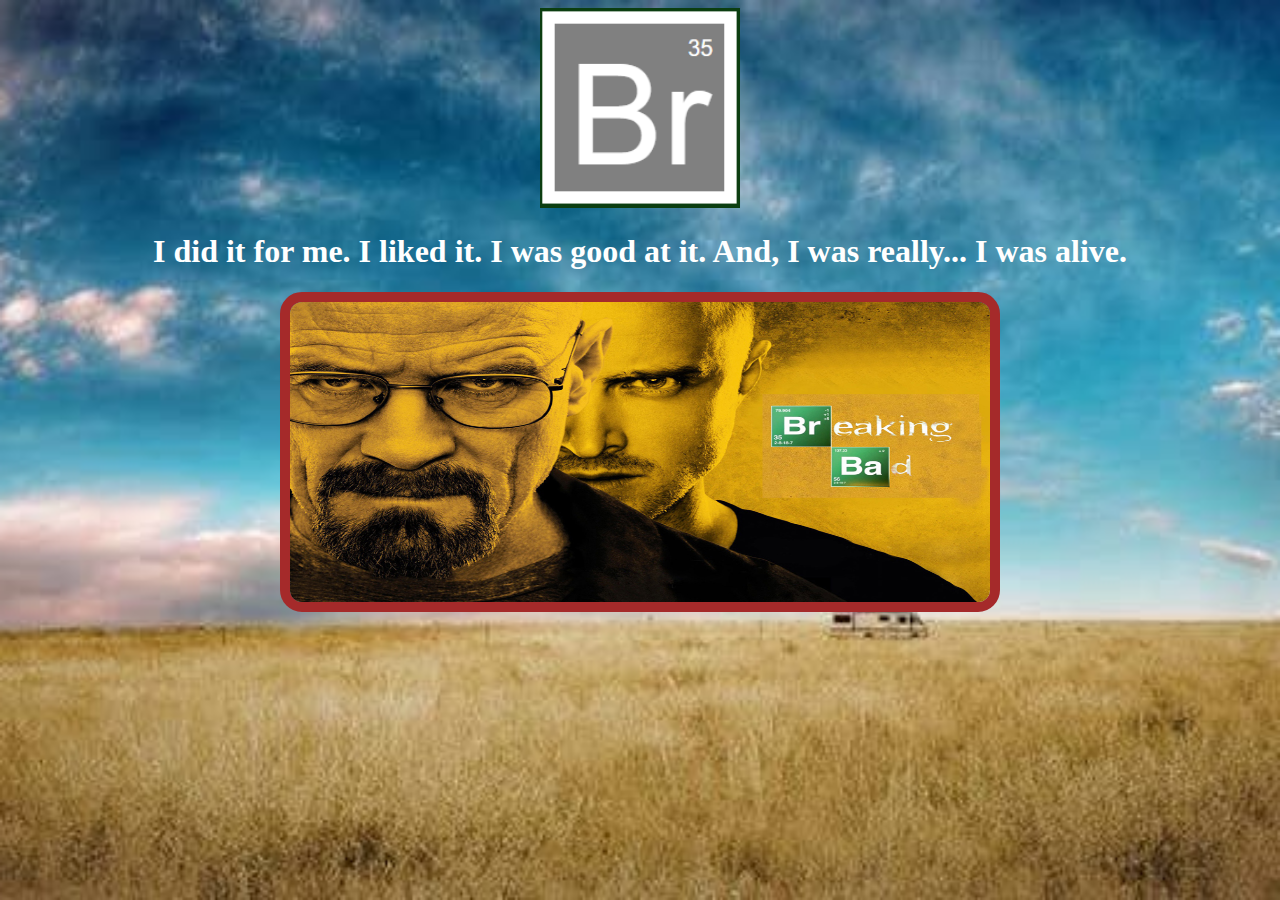
<file: index.html>
<!DOCTYPE html>

<html>

    <head>

        <meta charset = "UTF-8">
        <meta name = "viewport" content = "width = device-width, initial-scale = 1.0">

        <title>Breaking Bad</title>

        <link rel="icon" type="image/x-icon" href="./img/icon.png">
        <link rel="stylesheet" href="./css/main.css">

    </head>

    <body class="main_body">

        <center>

            <img src="./img/logo.PNG" alt="Logo" height="200px" width="200px"> 

            <h1>
                    I did it for me. I liked it. I was good at it. And, I was really... I was alive.
            </h1>


            <img class="poster" src="./img/poster.jpg" alt="Poster" width="700px" height="300px" usemap="#workmap"> 

            <map name="workmap">
              <area shape="rect" coords="483,103,667,143" alt="formulario" href="formulario.html">
              <area shape="rect" coords="541,146,622,184" alt="tabla periodica" href="tabla.html">
            </map> 

        </center>

    </body>

</html>
</file>
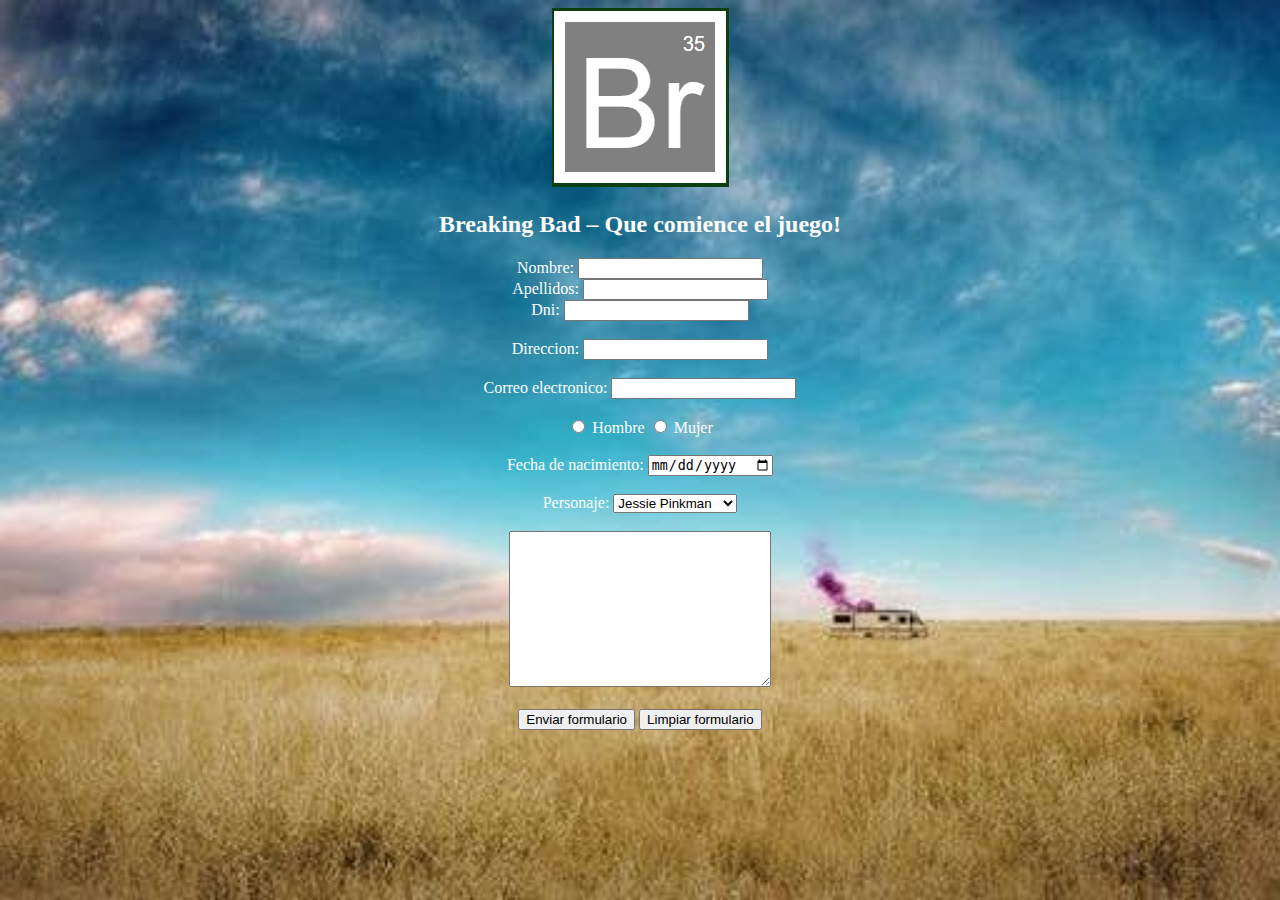
<file: formulario.html>
<!DOCTYPE html>

<html>

    <head>

        <meta charset = "UTF-8">
        <meta name = "viewport" content = "width = device-width, initial-scale = 1.0">

        <title>Breaking Bad</title>

        <link rel="icon" type="image/x-icon" href="./img/icon.png">
        <link rel="stylesheet" href="./css/main.css">

    </head>

    <body class="main_body">

        <center>

            <img src="./img/logo.PNG" alt="Logo" > 

            <h2>Breaking Bad – Que comience el juego!</h2>

            <form action="mailto:raul.rodriguez@proeducaglobal.com" enctype="text/plain">

                <label for="nombre">Nombre:</label>
                <input type="text" id="nombre" name="nombre" required><br>
                <label for="apellidos">Apellidos:</label>
                <input type="text" id="apellidos" name="apellidos" required><br>
                <label for="dni">Dni:</label>
                <input type="text" id="dni" name="dni"><br><br>  
                <label for="direccion">Direccion:</label>
                <input type="text" id="direccion" name="direccion" required><br><br>       
                <label for="email">Correo electronico:</label>
                <input type="text" id="email" name="email"><br><br>              

                <input type="radio" id="hombre" name="sexo" value="hombre">
                <label for="hombre">Hombre</label>
                <input type="radio" id="mujer" name="sexo" value="mujer">
                <label for="mujer">Mujer</label><br><br>

                <label for="nacimiento">Fecha de nacimiento:</label>
                <input type="date" id="nacimiento" name="nacimiento"> <br><br>

                <label for="cars">Personaje:</label>
                <select id="cars" name="cars">
                    <option value="volvo">Jessie Pinkman</option>
                    <option value="saab">Walter White,</option>
                    <option value="fiat">aul Goodman</option>
                    <option value="audi">Gustavo Fring</option>
                    <option value="audi">Pollos Hermanos</option>
                    <option value="audi">Otros personajes</option>
                </select> <br><br>

                <textarea name="texto" rows="10" cols="30">
                    
                </textarea> <br><br>

                <input type="submit" value="Enviar formulario">
                <input type="reset" value="Limpiar formulario"> 
            </form> 

        </center>

    </body>

</html>
</file>
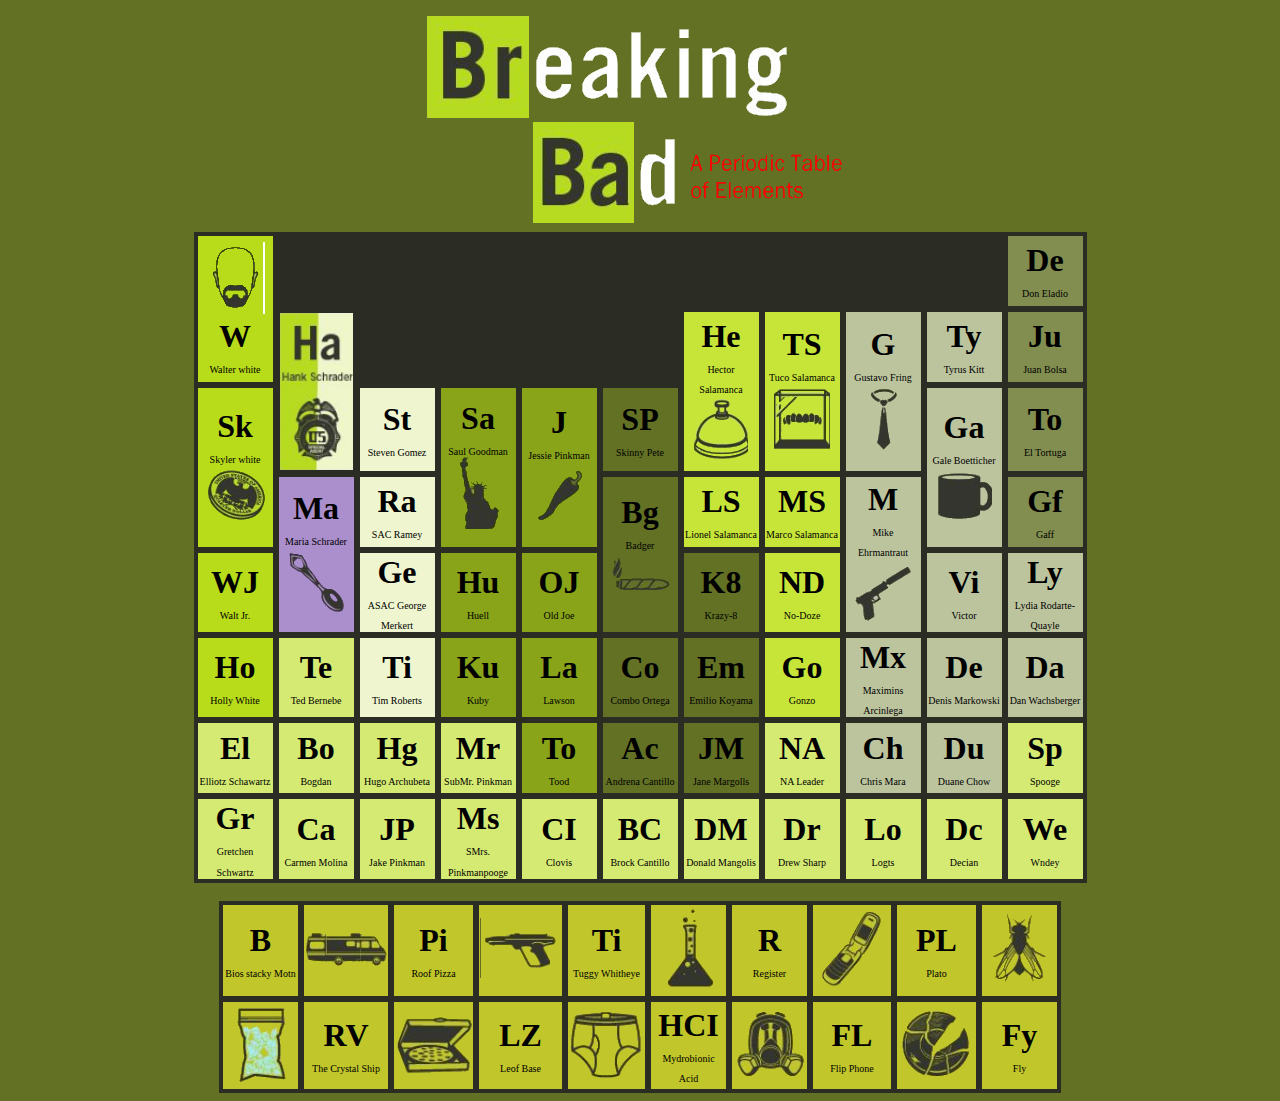
<file: tabla.html>
<!DOCTYPE html>

<html>

    <head>

        <meta charset = "UTF-8">
        <meta name = "viewport" content = "width = device-width, initial-scale = 1.0">

        <title>Breaking Bad</title>

        <link rel="icon" type="image/x-icon" href="./img/icon.png">
        <link rel="stylesheet" href="./css/main.css">

    </head>

    <body class="fondo_body_tabla">

        <center>

            <img src="./img/cabecera.png" alt="Cabecera" > 

            <table class="negro_1">

                <tr>
                  <td rowspan = "2" class="altura_casilla_doble verde_1">
                    <img src="./img/walterwhite.png">
                    <span class="letra_tabla_periodica">W</span><br>
                    <sub class="subtexto_tabla_periodica">Walter white</sub>
                  </td>
                  <td colspan = "9" class="altura_casilla_simple negro_1"></td>
                  <td class="altura_casilla_simple verde_7">
                    <span class="letra_tabla_periodica">De</span><br>
                    <sub class="subtexto_tabla_periodica">Don Eladio</sub>
                  </td>
                </tr>
                <tr>
                    <td rowspan = "2" class="altura_casilla_doble">
                        <img src="./img/hankschrader.png" style="display:block;" width="100%" height="100%">
                    </td>
                    <td colspan="4" class="altura_casilla_simple negro_1"></td>
                    <td rowspan = "2" class="altura_casilla_doble verde_5">
                        <span class="letra_tabla_periodica">He</span><br>
                        <sub class="subtexto_tabla_periodica">Hector Salamanca</sub>
                        <img src="./img/hectorsalamanca.png">
                    </td>
                    <td rowspan = "2" class="altura_casilla_doble verde_5">
                        <span class="letra_tabla_periodica">TS</span><br>
                        <sub class="subtexto_tabla_periodica">Tuco Salamanca</sub>
                        <img src="./img/tucosalamanca.png">
                    </td>
                    <td rowspan = "2" class="altura_casilla_doble verde_6">
                        <span class="letra_tabla_periodica">G</span><br>
                        <sub class="subtexto_tabla_periodica">Gustavo Fring</sub>
                        <img src="./img/gustavofrink.png">
                    </td>
                    <td class="altura_casilla_simple verde_6">
                        <span class="letra_tabla_periodica">Ty</span><br>
                        <sub class="subtexto_tabla_periodica">Tyrus Kitt</sub>
                    </td>
                    <td class="altura_casilla_simple verde_7">
                        <span class="letra_tabla_periodica">Ju</span><br>
                        <sub class="subtexto_tabla_periodica">Juan Bolsa</sub>
                    </td>
                </tr>
                <tr>
                    <td rowspan = "2" class="altura_casilla_doble verde_1">
                        <span class="letra_tabla_periodica">Sk</span><br>
                        <sub class="subtexto_tabla_periodica">Skyler white</sub>
                        <img src="./img/skylerwhite.png">
                    </td>
                    <td class="altura_casilla_simple verde_9">
                        <span class="letra_tabla_periodica">St</span><br>
                        <sub class="subtexto_tabla_periodica">Steven Gomez</sub>
                    </td>
                    <td rowspan = "2" class="altura_casilla_doble verde_3">
                        <span class="letra_tabla_periodica">Sa</span><br>
                        <sub class="subtexto_tabla_periodica">Saul Goodman</sub>
                        <img src="./img/saulgoodman.png">
                    </td>
                    <td rowspan = "2" class="altura_casilla_doble verde_3">
                        <span class="letra_tabla_periodica">J</span><br>
                        <sub class="subtexto_tabla_periodica">Jessie Pinkman</sub>
                        <img src="./img/jessiepinkman.png">
                    </td>
                    <td class="altura_casilla_simple verde_4">
                        <span class="letra_tabla_periodica">SP</span><br>
                        <sub class="subtexto_tabla_periodica">Skinny Pete</sub>
                    </td>
                    <td rowspan = "2" class="altura_casilla_doble verde_6">
                        <span class="letra_tabla_periodica">Ga</span><br>
                        <sub class="subtexto_tabla_periodica">Gale Boetticher</sub>
                        <img src="./img/gale.png">
                    </td>
                    <td class="altura_casilla_simple verde_7">
                        <span class="letra_tabla_periodica">To</span><br>
                        <sub class="subtexto_tabla_periodica">El Tortuga</sub>
                    </td>
                </tr>
                <tr>
                    <td rowspan = "2" class="altura_casilla_doble morado_1">
                        <span class="letra_tabla_periodica">Ma</span><br>
                        <sub class="subtexto_tabla_periodica">Maria Schrader</sub>
                        <img src="./img/marieschrader.png">
                    </td>
                    <td class="altura_casilla_simple verde_9">
                        <span class="letra_tabla_periodica">Ra</span><br>
                        <sub class="subtexto_tabla_periodica">SAC Ramey</sub>
                    </td>
                    <td rowspan = "2" class="altura_casilla_doble verde_4">
                        <span class="letra_tabla_periodica">Bg</span><br>
                        <sub class="subtexto_tabla_periodica">Badger</sub>
                        <img src="./img/badger.png">
                    </td>
                    <td class="altura_casilla_simple verde_5">
                        <span class="letra_tabla_periodica">LS</span><br>
                        <sub class="subtexto_tabla_periodica">Lionel Salamanca</sub>
                    </td>
                    <td class="altura_casilla_simple verde_5">
                        <span class="letra_tabla_periodica">MS</span><br>
                        <sub class="subtexto_tabla_periodica">Marco Salamanca</sub>
                    </td>
                    <td rowspan = "2" class="altura_casilla_doble verde_6">
                        <span class="letra_tabla_periodica">M</span><br>
                        <sub class="subtexto_tabla_periodica">Mike Ehrmantraut</sub>
                        <img src="./img/mike.png">
                    </td>
                    <td class="altura_casilla_simple verde_7">
                        <span class="letra_tabla_periodica">Gf</span><br>
                        <sub class="subtexto_tabla_periodica">Gaff</sub>
                    </td>
                </tr>
                <tr>
                    <td class="altura_casilla_simple verde_1">
                        <span class="letra_tabla_periodica">WJ</span><br>
                        <sub class="subtexto_tabla_periodica">Walt Jr.</sub>
                    </td>
                    <td class="altura_casilla_simple verde_9">
                        <span class="letra_tabla_periodica">Ge</span><br>
                        <sub class="subtexto_tabla_periodica">ASAC George Merkert</sub>
                    </td>
                    <td class="altura_casilla_simple verde_3">
                        <span class="letra_tabla_periodica">Hu</span><br>
                        <sub class="subtexto_tabla_periodica">Huell</sub>
                    </td>
                    <td class="altura_casilla_simple verde_3">
                        <span class="letra_tabla_periodica">OJ</span><br>
                        <sub class="subtexto_tabla_periodica">Old Joe</sub>
                    </td>
                    <td class="altura_casilla_simple verde_4">
                        <span class="letra_tabla_periodica">K8</span><br>
                        <sub class="subtexto_tabla_periodica">Krazy-8</sub>
                    </td>
                    <td class="altura_casilla_simple verde_5">
                        <span class="letra_tabla_periodica">ND</span><br>
                        <sub class="subtexto_tabla_periodica">No-Doze</sub>
                    </td>
                    <td class="altura_casilla_simple verde_6">
                        <span class="letra_tabla_periodica">Vi</span><br>
                        <sub class="subtexto_tabla_periodica">Victor</sub>
                    </td>
                    <td class="altura_casilla_simple verde_6">
                        <span class="letra_tabla_periodica">Ly</span><br>
                        <sub class="subtexto_tabla_periodica">Lydia Rodarte-Quayle</sub>
                    </td>
                </tr>
                <tr>
                    <td class="altura_casilla_simple verde_1">
                        <span class="letra_tabla_periodica">Ho</span><br>
                        <sub class="subtexto_tabla_periodica">Holly White</sub>
                    </td>
                    <td class="altura_casilla_simple verde_2">
                        <span class="letra_tabla_periodica">Te</span><br>
                        <sub class="subtexto_tabla_periodica">Ted Bernebe</sub>
                    </td>
                    <td class="altura_casilla_simple verde_9">
                        <span class="letra_tabla_periodica">Ti</span><br>
                        <sub class="subtexto_tabla_periodica">Tim Roberts</sub>
                    </td>
                    <td class="altura_casilla_simple verde_3">
                        <span class="letra_tabla_periodica">Ku</span><br>
                        <sub class="subtexto_tabla_periodica">Kuby</sub>
                    </td>
                    <td class="altura_casilla_simple verde_3">
                        <span class="letra_tabla_periodica">La</span><br>
                        <sub class="subtexto_tabla_periodica">Lawson</sub>
                    </td>
                    <td class="altura_casilla_simple verde_4">
                        <span class="letra_tabla_periodica">Co</span><br>
                        <sub class="subtexto_tabla_periodica">Combo Ortega</sub>
                    </td>
                    <td class="altura_casilla_simple verde_4">
                        <span class="letra_tabla_periodica">Em</span><br>
                        <sub class="subtexto_tabla_periodica">Emilio Koyama</sub>
                    </td>
                    <td class="altura_casilla_simple verde_5">
                        <span class="letra_tabla_periodica">Go</span><br>
                        <sub class="subtexto_tabla_periodica">Gonzo</sub>
                    </td>
                    <td class="altura_casilla_simple verde_6">
                        <span class="letra_tabla_periodica">Mx</span><br>
                        <sub class="subtexto_tabla_periodica">Maximins Arcinlega</sub>
                    </td>
                    <td class="altura_casilla_simple verde_6">
                        <span class="letra_tabla_periodica">De</span><br>
                        <sub class="subtexto_tabla_periodica">Denis Markowski</sub>
                    </td>
                    <td class="altura_casilla_simple verde_6">
                        <span class="letra_tabla_periodica">Da</span><br>
                        <sub class="subtexto_tabla_periodica">Dan Wachsberger</sub>
                    </td>
                </tr>
                <tr>
                    <td class="altura_casilla_simple verde_2">
                        <span class="letra_tabla_periodica">El</span><br>
                        <sub class="subtexto_tabla_periodica">Elliotz Schawartz</sub>
                    </td>
                    <td class="altura_casilla_simple verde_2">
                        <span class="letra_tabla_periodica">Bo</span><br>
                        <sub class="subtexto_tabla_periodica">Bogdan</sub>
                    </td>
                    <td class="altura_casilla_simple verde_2">
                        <span class="letra_tabla_periodica">Hg</span><br>
                        <sub class="subtexto_tabla_periodica">Hugo Archubeta</sub>
                    </td>
                    <td class="altura_casilla_simple verde_2">
                        <span class="letra_tabla_periodica">Mr</span><br>
                        <sub class="subtexto_tabla_periodica">SubMr. Pinkman</sub>
                    </td>
                    <td class="altura_casilla_simple verde_3">
                        <span class="letra_tabla_periodica">To</span><br>
                        <sub class="subtexto_tabla_periodica">Tood</sub>
                    </td>
                    <td class="altura_casilla_simple verde_4">
                        <span class="letra_tabla_periodica">Ac</span><br>
                        <sub class="subtexto_tabla_periodica">Andrena Cantillo</sub>
                    </td>
                    <td class="altura_casilla_simple verde_4">
                        <span class="letra_tabla_periodica">JM</span><br>
                        <sub class="subtexto_tabla_periodica">Jane Margolls</sub>
                    </td>
                    <td class="altura_casilla_simple verde_2">
                        <span class="letra_tabla_periodica">NA</span><br>
                        <sub class="subtexto_tabla_periodica">NA Leader</sub>
                    </td>
                    <td class="altura_casilla_simple verde_6">
                        <span class="letra_tabla_periodica">Ch</span><br>
                        <sub class="subtexto_tabla_periodica">Chris Mara</sub>
                    </td>
                    <td class="altura_casilla_simple verde_6">
                        <span class="letra_tabla_periodica">Du</span><br>
                        <sub class="subtexto_tabla_periodica">Duane Chow</sub>
                    </td>
                    <td class="altura_casilla_simple verde_2">
                        <span class="letra_tabla_periodica">Sp</span><br>
                        <sub class="subtexto_tabla_periodica">Spooge</sub>
                    </td>
                </tr>
                <tr>
                    <td class="altura_casilla_simple verde_2">
                        <span class="letra_tabla_periodica">Gr</span><br>
                        <sub class="subtexto_tabla_periodica">Gretchen Schwartz</sub>
                    </td>
                    <td class="altura_casilla_simple verde_2">
                        <span class="letra_tabla_periodica">Ca</span><br>
                        <sub class="subtexto_tabla_periodica">Carmen Molina</sub>
                    </td>
                    <td class="altura_casilla_simple verde_2">
                        <span class="letra_tabla_periodica">JP</span><br>
                        <sub class="subtexto_tabla_periodica">Jake Pinkman</sub>
                    </td>
                    <td class="altura_casilla_simple verde_2">
                        <span class="letra_tabla_periodica">Ms</span><br>
                        <sub class="subtexto_tabla_periodica">SMrs. Pinkmanpooge</sub>
                    </td>
                    <td class="altura_casilla_simple verde_2">
                        <span class="letra_tabla_periodica">CI</span><br>
                        <sub class="subtexto_tabla_periodica">Clovis</sub>
                    </td>
                    <td class="altura_casilla_simple verde_2">
                        <span class="letra_tabla_periodica">BC</span><br>
                        <sub class="subtexto_tabla_periodica">Brock Cantillo</sub>
                    </td>
                    <td class="altura_casilla_simple verde_2">
                        <span class="letra_tabla_periodica">DM</span><br>
                        <sub class="subtexto_tabla_periodica">Donald Mangolis</sub>
                    </td>
                    <td class="altura_casilla_simple verde_2">
                        <span class="letra_tabla_periodica">Dr</span><br>
                        <sub class="subtexto_tabla_periodica">Drew Sharp</sub>
                    </td>
                    <td class="altura_casilla_simple verde_2">
                        <span class="letra_tabla_periodica">Lo</span><br>
                        <sub class="subtexto_tabla_periodica">Logts</sub>
                    </td>
                    <td class="altura_casilla_simple verde_2">
                        <span class="letra_tabla_periodica">Dc</span><br>
                        <sub class="subtexto_tabla_periodica">Decian</sub>
                    </td>
                    <td class="altura_casilla_simple verde_2">
                        <span class="letra_tabla_periodica">We</span><br>
                        <sub class="subtexto_tabla_periodica">Wndey</sub>
                    </td>
                </tr>

            </table> 

            <br>

            <table class="negro_1">

                <tr>
                    <td class="altura_casilla_simple verde_10">
                        <span class="letra_tabla_periodica">B</span><br>
                        <sub class="subtexto_tabla_periodica">Bios stacky Motn</sub>
                    </td>
                    <td class="altura_casilla_simple verde_10">
                        <img src="./img/bus.png">
                    </td>
                    <td class="altura_casilla_simple verde_10">
                        <span class="letra_tabla_periodica">Pi</span><br>
                        <sub class="subtexto_tabla_periodica">Roof Pizza</sub>
                    </td>
                    <td class="altura_casilla_simple verde_10">
                        <img src="./img/pistola.png">
                    </td>
                    <td class="altura_casilla_simple verde_10">
                        <span class="letra_tabla_periodica">Ti</span><br>
                        <sub class="subtexto_tabla_periodica">Tuggy Whitheye</sub>
                    </td>
                    <td class="altura_casilla_simple verde_10">
                        <img src="./img/pocima.png">
                    </td>
                    <td class="altura_casilla_simple verde_10">
                        <span class="letra_tabla_periodica">R</span><br>
                        <sub class="subtexto_tabla_periodica">Register</sub>
                    </td>
                    <td class="altura_casilla_simple verde_10">
                        <img src="./img/movil.png">
                    </td>
                    <td class="altura_casilla_simple verde_10">
                        <span class="letra_tabla_periodica">PL</span><br>
                        <sub class="subtexto_tabla_periodica">Plato</sub>
                    </td>
                    <td class="altura_casilla_simple verde_10">
                        <img src="./img/mosca.png">
                    </td>
                </tr>
                <tr>
                    <td class="altura_casilla_simple verde_10">
                        <img src="./img/cristal.png">
                    </td>
                    <td class="altura_casilla_simple verde_10">
                        <span class="letra_tabla_periodica">RV</span><br>
                        <sub class="subtexto_tabla_periodica">The Crystal Ship</sub>
                    </td>
                    <td class="altura_casilla_simple verde_10">
                        <img src="./img/pizza.png">
                    </td>
                    <td class="altura_casilla_simple verde_10">
                        <span class="letra_tabla_periodica">LZ</span><br>
                        <sub class="subtexto_tabla_periodica">Leof Base</sub>
                    </td>
                    <td class="altura_casilla_simple verde_10">
                        <img src="./img/calzoncillos.png">
                    </td>
                    <td class="altura_casilla_simple verde_10">
                        <span class="letra_tabla_periodica">HCI</span><br>
                        <sub class="subtexto_tabla_periodica">Mydrobionic Acid</sub>
                    </td>
                    <td class="altura_casilla_simple verde_10">
                        <img src="./img/mascara.png">
                    </td>
                    <td class="altura_casilla_simple verde_10">
                        <span class="letra_tabla_periodica">FL</span><br>
                        <sub class="subtexto_tabla_periodica">Flip Phone</sub>
                    </td>
                    <td class="altura_casilla_simple verde_10">
                        <img src="./img/plato.png">
                    </td>
                    <td class="altura_casilla_simple verde_10">
                        <span class="letra_tabla_periodica">Fy</span><br>
                        <sub class="subtexto_tabla_periodica">Fly</sub>
                    </td>
                </tr>

            </table> 

        </center>

    </body>

</html>
</file>
<file: css/main.css>
@font-face {
    font-family: breaking_bad_font;
    src:local("./font/Breaking Bad.ttf");
}

/*ESTILO MAIN*/

.main_body {
    height: 100%; 
    background-size: cover;
    background-image: url("../img/fondo.jpg");
    background-repeat: no-repeat;
    background-position: center;
    background-attachment: fixed;
    color: white;
    font-family: "breaking_bad_font";
}

.texto_grande {
    font-size: 14px;
}

.texto_pequeño {
    font-size: 10px;
}

.poster {
    border: 10px solid brown;
    border-radius: 22px;
}

/*ESTILO TABLA PERIODICA*/

.fondo_body_tabla {
    background-color: #637124;
    font-family: "Arial, Helvetica, sans-serif";
}

.altura_casilla_simple { 
    height: 68px; 
    width: 73px;
    text-align: center;
    border: 2px solid #2B2C24;
}

.altura_casilla_doble { 
    height: 146; 
    width: 73px;
    text-align: center;
    border: 2px solid #2B2C24;
}

.negro_1 {
    background-color:#2B2C24;
}

.verde_1 {
    background-color:#B8DC19;
}
.verde_2 {
    background-color:#D5EA73;
}
.verde_3 {
    background-color:#89A419;
}
.verde_4 {
    background-color:#637124;
}
.verde_5 {
    background-color:#C7E538;
}
.verde_6 {
    background-color:#BCC49E;
}
.verde_7 {
    background-color:#828E50;
}
.verde_8 {
    background-color:#C2C721;
}
.verde_9 {
    background-color:#EFF5CF;
}

.verde_10 {
    background-color: #C1C62B;
}

.morado_1 {
    background-color:#AB8FCC;
}

.letra_tabla_periodica {
    font-size: 32px;
    font-weight: bold;
}

.subtexto_tabla_periodica {
    font-size: 10px;
}
</file>
